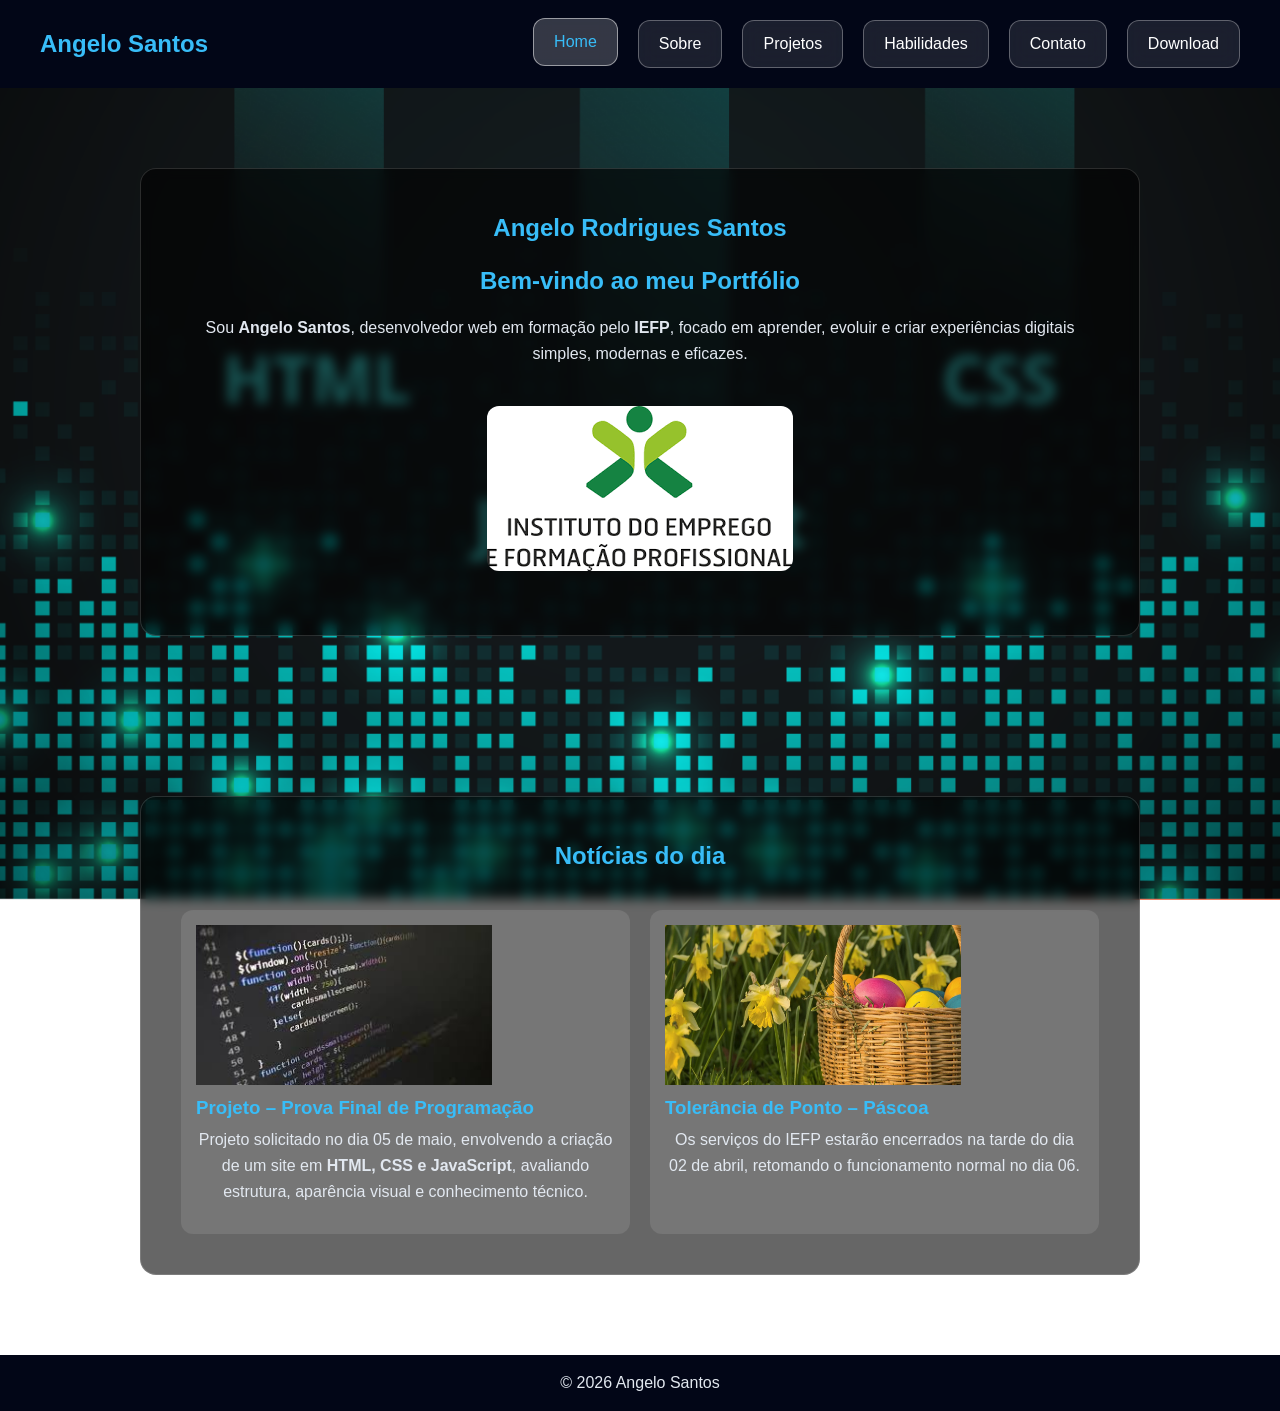
<file: index.html>
<!DOCTYPE html>
<html lang="pt">
<head>
    <meta charset="UTF-8">
    <meta name="viewport" content="width=device-width, initial-scale=1.0">
    <title>Angelo Santos | Portfólio</title>

    <link rel="stylesheet" href="style.css">
</head>

<body>

<header>
    <nav class="navbar">
        <div class="logo">Angelo Santos</div>
        <ul class="nav-links">
            <li><a href="index.html" class="active">Home</a></li>
            <li><a href="sobre.html">Sobre</a></li>
            <li><a href="projeto.html">Projetos</a></li>
            <li><a href="habilidades.html">Habilidades</a></li>
            <li><a href="contactos.html">Contato</a></li>
            <li><a href="download.html">Download</a></li>
        </ul>
    </nav>
</header>

<main>

    <!-- HERO / HOME -->
    <section class="section" id="home">
        <div class="glass-box">

            <h1><strong>Angelo Rodrigues Santos</strong></h1>
            <h2>Bem-vindo ao meu Portfólio</h2>

            <p>
                Sou <strong>Angelo Santos</strong>, desenvolvedor web em formação
                pelo <strong>IEFP</strong>, focado em aprender, evoluir e criar
                experiências digitais simples, modernas e eficazes.
            </p>

            <a href="https://www.iefp.pt" target="_blank" rel="noopener noreferrer">
    <img
        src="Imagens/IEFP.jpg"
        alt="Logotipo do IEFP"
        class="home-img"
    >
</a>

        </div>
    </section>

    <!-- NOTÍCIAS -->
    <section class="section">
        <div class="glass-box">

            <h2 class="noticias-titulo">Notícias do dia</h2>

            <div class="container-noticias">

                <article class="noticia">
                    <img src="Imagens/WEB.jpg" alt="Projeto Web">
                    <div class="conteudo">
                        <h3>Projeto – Prova Final de Programação</h3>
                        <p>
                            Projeto solicitado no dia 05 de maio, envolvendo a
                            criação de um site em <strong>HTML, CSS e JavaScript</strong>,
                            avaliando estrutura, aparência visual e conhecimento técnico.
                        </p>
                    </div>
                </article>

                <article class="noticia">
                    <img src="Imagens/pascoa.jpg" alt="Páscoa IEFP">
                    <div class="conteudo">
                        <h3>Tolerância de Ponto – Páscoa</h3>
                        <p>
                            Os serviços do IEFP estarão encerrados na tarde do dia
                            02 de abril, retomando o funcionamento normal no dia 06.
                        </p>
                    </div>
                </article>

            </div>

        </div>
    </section>

</main>

<footer class="footer">
    <p>&copy; 2026 Angelo Santos</p>
</footer>

</body>
</html>
</file>
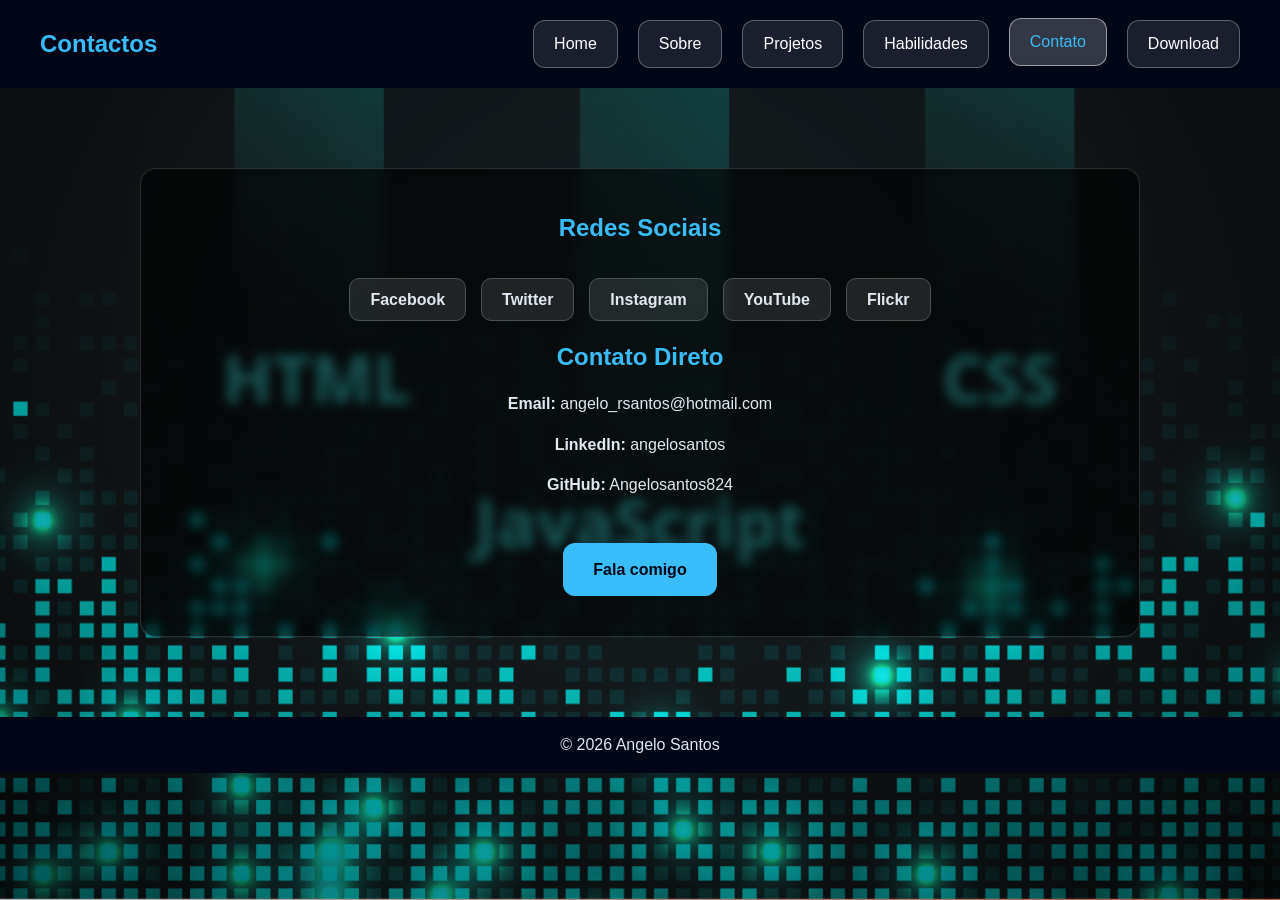
<file: Contactos.html>
<!DOCTYPE html>
<html lang="pt">
<head>
    <meta charset="UTF-8">
    <meta name="viewport" content="width=device-width, initial-scale=1.0">
    <title>Angelo Santos</title>

    <link rel="stylesheet" href="style.css">
</head>

<body>

<header>
    <nav class="navbar">
        <div class="logo">Contactos</div>
        <ul class="nav-links">
            <li><a href="index.html">Home</a></li>
            <li><a href="sobre.html">Sobre</a></li>
            <li><a href="projeto.html">Projetos</a></li>
            <li><a href="habilidades.html">Habilidades</a></li>
            <li><a href="contactos.html" class="active">Contato</a></li>
            <li><a href="download.html">Download</a></li>
        </ul>
    </nav>
</header>

<main>

    <section class="section" id="contato">
        <div class="glass-box">

            <h2>Redes Sociais</h2>

            <ul class="social-list">
                <li><a href="https://www.facebook.com/angelorsantos" target="_blank">Facebook</a></li>
                <li><a href="https://twitter.com/angelossantos/" target="_blank">Twitter</a></li>
                <li><a href="https://www.instagram.com/angelosantos/" target="_blank">Instagram</a></li>
                <li><a href="https://www.youtube.com/user/angelosantos824" target="_blank">YouTube</a></li>
                <li><a href="https://www.flickr.com/photos/angelosantos/albums" target="_blank">Flickr</a></li>
            </ul>

            <h2>Contato Direto</h2>
            <p><strong>Email:</strong> angelo_rsantos@hotmail.com</p>
            <p><strong>LinkedIn:</strong> angelosantos</p>
            <p><strong>GitHub:</strong> Angelosantos824</p>

            <div class="fala-comigo">
                <a href="formulario.html">Fala comigo</a>
            </div>

        </div>
    </section>

</main>

<footer class="footer">
    <p>&copy; 2026 Angelo Santos</p>
</footer>

</body>
</html>
</file>
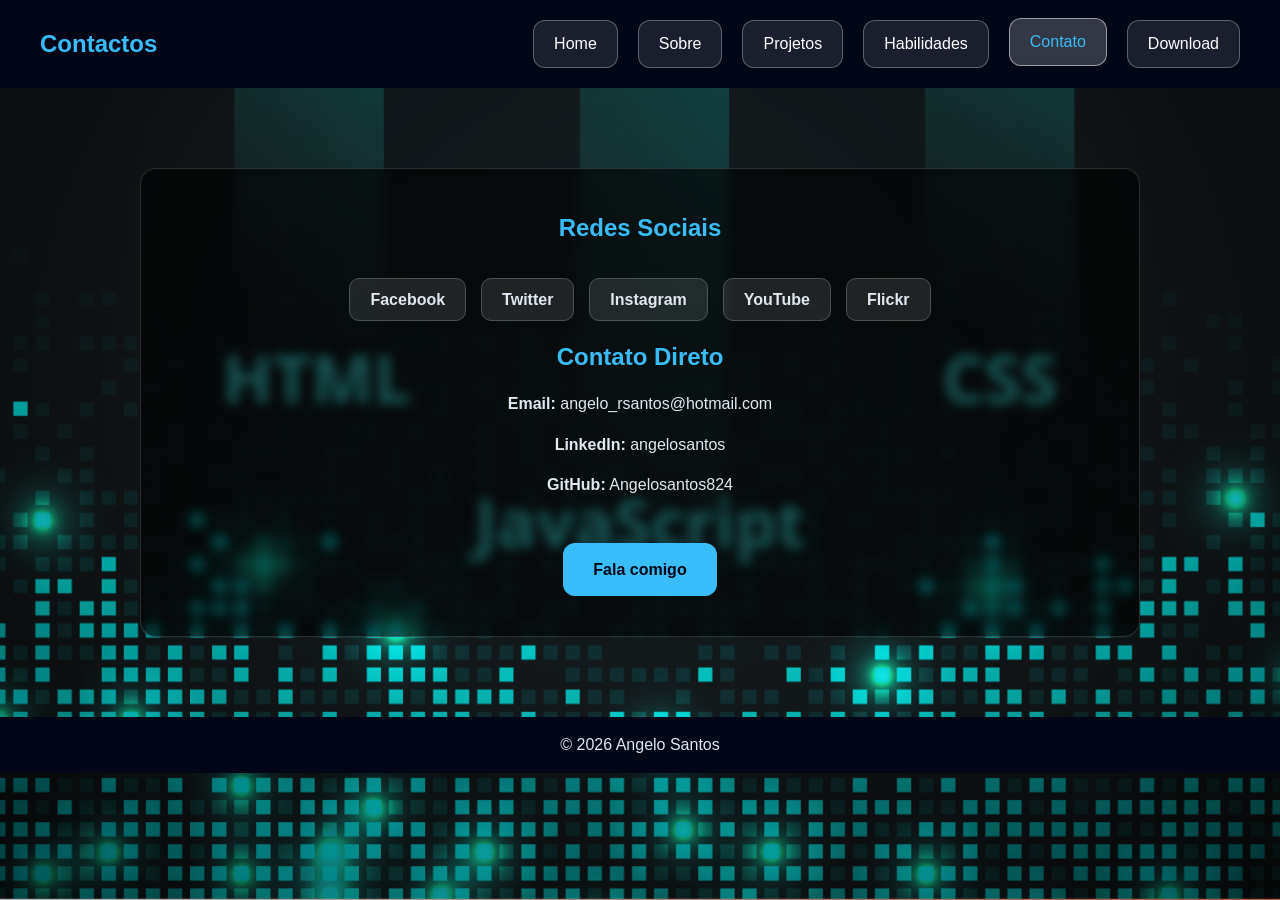
<file: contactos.html>
<!DOCTYPE html>
<html lang="pt">
<head>
    <meta charset="UTF-8">
    <meta name="viewport" content="width=device-width, initial-scale=1.0">
    <title>Angelo Santos</title>

    <link rel="stylesheet" href="style.css">
</head>

<body>

<header>
    <nav class="navbar">
        <div class="logo">Contactos</div>
        <ul class="nav-links">
            <li><a href="index.html">Home</a></li>
            <li><a href="sobre.html">Sobre</a></li>
            <li><a href="projeto.html">Projetos</a></li>
            <li><a href="habilidades.html">Habilidades</a></li>
            <li><a href="contactos.html" class="active">Contato</a></li>
            <li><a href="download.html">Download</a></li>
        </ul>
    </nav>
</header>

<main>

    <section class="section" id="contato">
        <div class="glass-box">

            <h2>Redes Sociais</h2>

            <ul class="social-list">
                <li><a href="https://www.facebook.com/angelorsantos" target="_blank">Facebook</a></li>
                <li><a href="https://twitter.com/angelossantos/" target="_blank">Twitter</a></li>
                <li><a href="https://www.instagram.com/angelosantos/" target="_blank">Instagram</a></li>
                <li><a href="https://www.youtube.com/user/angelosantos824" target="_blank">YouTube</a></li>
                <li><a href="https://www.flickr.com/photos/angelosantos/albums" target="_blank">Flickr</a></li>
            </ul>

            <h2>Contato Direto</h2>
            <p><strong>Email:</strong> angelo_rsantos@hotmail.com</p>
            <p><strong>LinkedIn:</strong> angelosantos</p>
            <p><strong>GitHub:</strong> Angelosantos824</p>

            <div class="fala-comigo">
                <a href="formulario.html">Fala comigo</a>
            </div>

        </div>
    </section>

</main>

<footer class="footer">
    <p>&copy; 2026 Angelo Santos</p>
</footer>

</body>
</html>
</file>
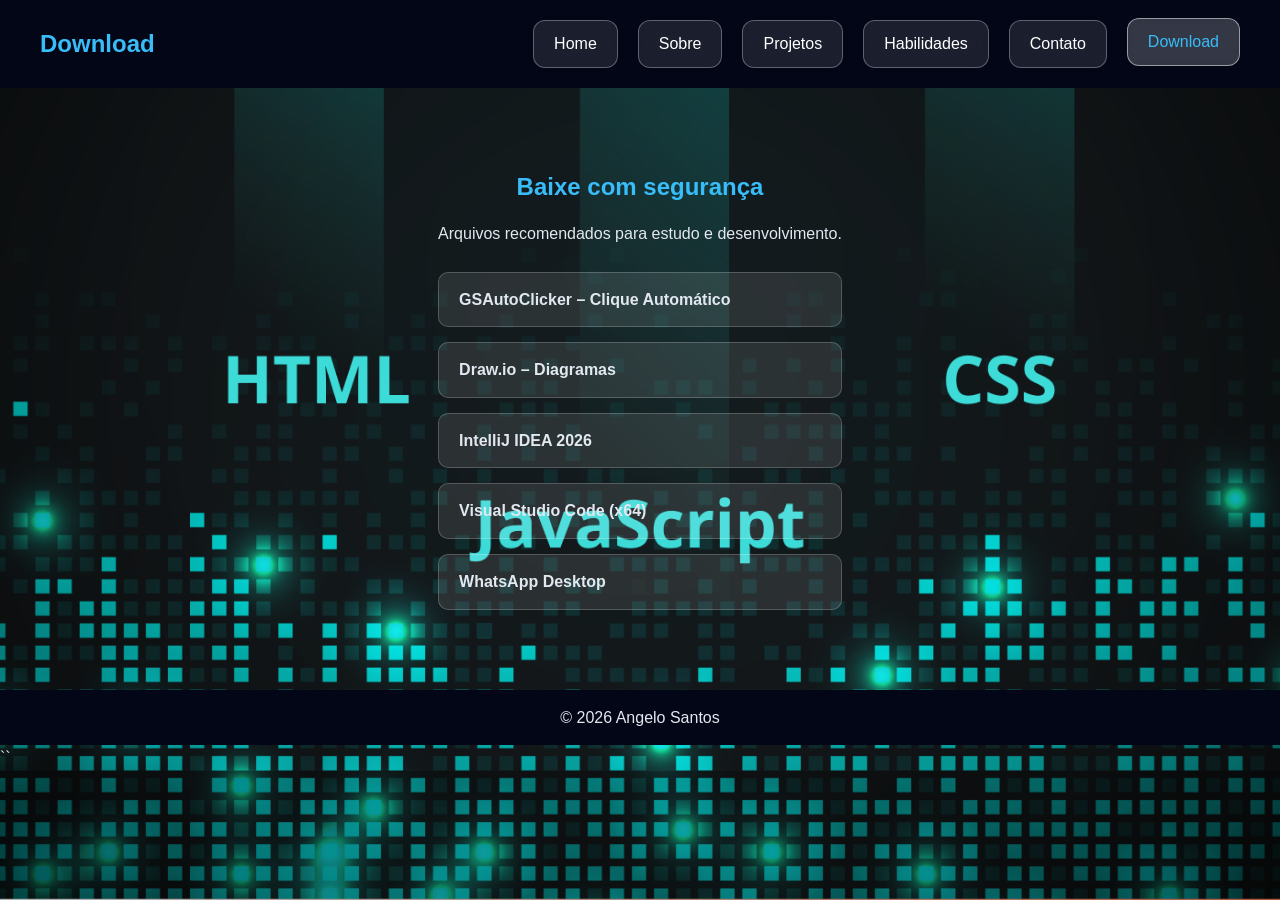
<file: download.html>
<!DOCTYPE html>
<html lang="pt">
<head>
    <meta charset="UTF-8">
    <meta name="viewport" content="width=device-width, initial-scale=1.0">
    <title>Angelo Santos</title>

    <link rel="stylesheet" href="style.css">
</head>

<body>

<header>
    <nav class="navbar">
        <div class="logo">Download</div>
        <ul class="nav-links">
            <li><a href="index.html">Home</a></li>
            <li><a href="sobre.html">Sobre</a></li>
            <li><a href="projeto.html">Projetos</a></li>
            <li><a href="habilidades.html">Habilidades</a></li>
            <li><a href="contactos.html">Contato</a></li>
            <li><a href="download.html" class="active">Download</a></li>
        </ul>
    </nav>
</header>

<main>

    <section class="section">
        <div class=""> <!--retirei o glass-box para ficar mais simples, mas posso voltar a colocar se quiseres -->

            <h2>Baixe com segurança</h2>
            <p>Arquivos recomendados para estudo e desenvolvimento.</p>

            <ul class="download-list">
                <li>
                    <a href="arquivos/GSAutoClicker.exe" download>
                        GSAutoClicker – Clique Automático
                    </a>
                </li>
                <li>
                    <a href="arquivos/draw.io-29.6.1-windows-installer.exe" download>
                        Draw.io – Diagramas
                    </a>
                </li>
                <li>
                    <a href="arquivos/idea-2026.1 (1).exe" download>
                        IntelliJ IDEA 2026
                    </a>
                </li>
                <li>
                    <a href="arquivos/VSCodeUserSetup-x64-1.112.0.exe" download>
                        Visual Studio Code (x64)
                    </a>
                </li>
                <li>
                    <a href="arquivos/WhatsApp Installer.exe" download>
                        WhatsApp Desktop
                    </a>
                </li>
            </ul>

        </div>
    </section>

</main>

<footer class="footer">
    <p>&copy; 2026 Angelo Santos</p>
</footer>

</body>
</html>
``
</file>
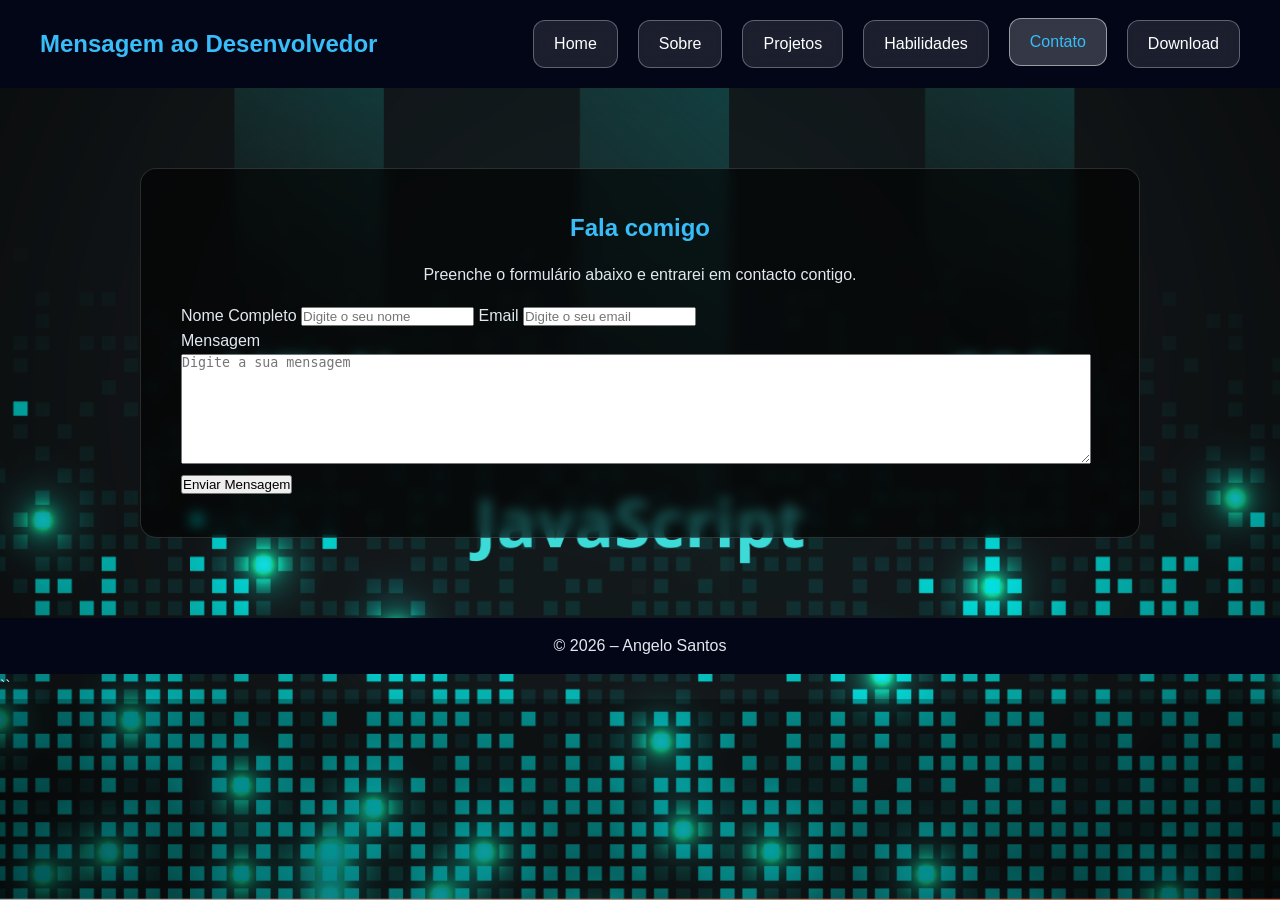
<file: formulario.html>
<!DOCTYPE html>
<html lang="pt">
<head>
    <meta charset="UTF-8">
    <meta name="viewport" content="width=device-width, initial-scale=1.0">
    <title>Angelo Santos</title>

    <link rel="stylesheet" href="style.css">
</head>

<body>

<header>
    <nav class="navbar">
        <div class="logo">Mensagem ao Desenvolvedor</div>
        <ul class="nav-links">
            <li><a href="index.html">Home</a></li>
            <li><a href="sobre.html">Sobre</a></li>
            <li><a href="projeto.html">Projetos</a></li>
            <li><a href="habilidades.html">Habilidades</a></li>
            <li><a href="contactos.html" class="active">Contato</a></li>
            <li><a href="download.html">Download</a></li>
        </ul>
    </nav>
</header>

<main>

    <section class="section">
        <div class="glass-box">

            <h1>Fala comigo</h1>
            <p>Preenche o formulário abaixo e entrarei em contacto contigo.</p>

            <form class="contact-form">

                <label for="nome">Nome Completo</label>
                <input 
                    type="text"
                    id="nome"
                    name="nome"
                    placeholder="Digite o seu nome"
                    required
                    minlength="5"
                    maxlength="100"
                    style="margin-right:auto;"
                >

                <label for="email">Email</label>
                <input
                    type="email"
                    id="email"
                    name="email"
                    placeholder="Digite o seu email"
                    style="margin-right:auto;"
                    required
                >
<br>
                <label for="mensagem">Mensagem</label>
                <textarea
                    id="mensagem"
                    name="mensagem"
                    placeholder="Digite a sua mensagem"
                    required
                    minlength="50"
                    maxlength="900"
                    style="width: 910px; height: 110px;"
                ></textarea>
<br>
                <button type="submit">Enviar Mensagem</button>
                <style>
                    .contact-form {
                        display: block;
                        flex-direction: column;
                        gap: 15px;
                        margin: 0 auto;
                    }
                </style>

            </form>

        </div>
    </section>

</main>

<footer class="footer">
    <p>© 2026 – Angelo Santos</p>
</footer>

</body>
</html>
``
</file>
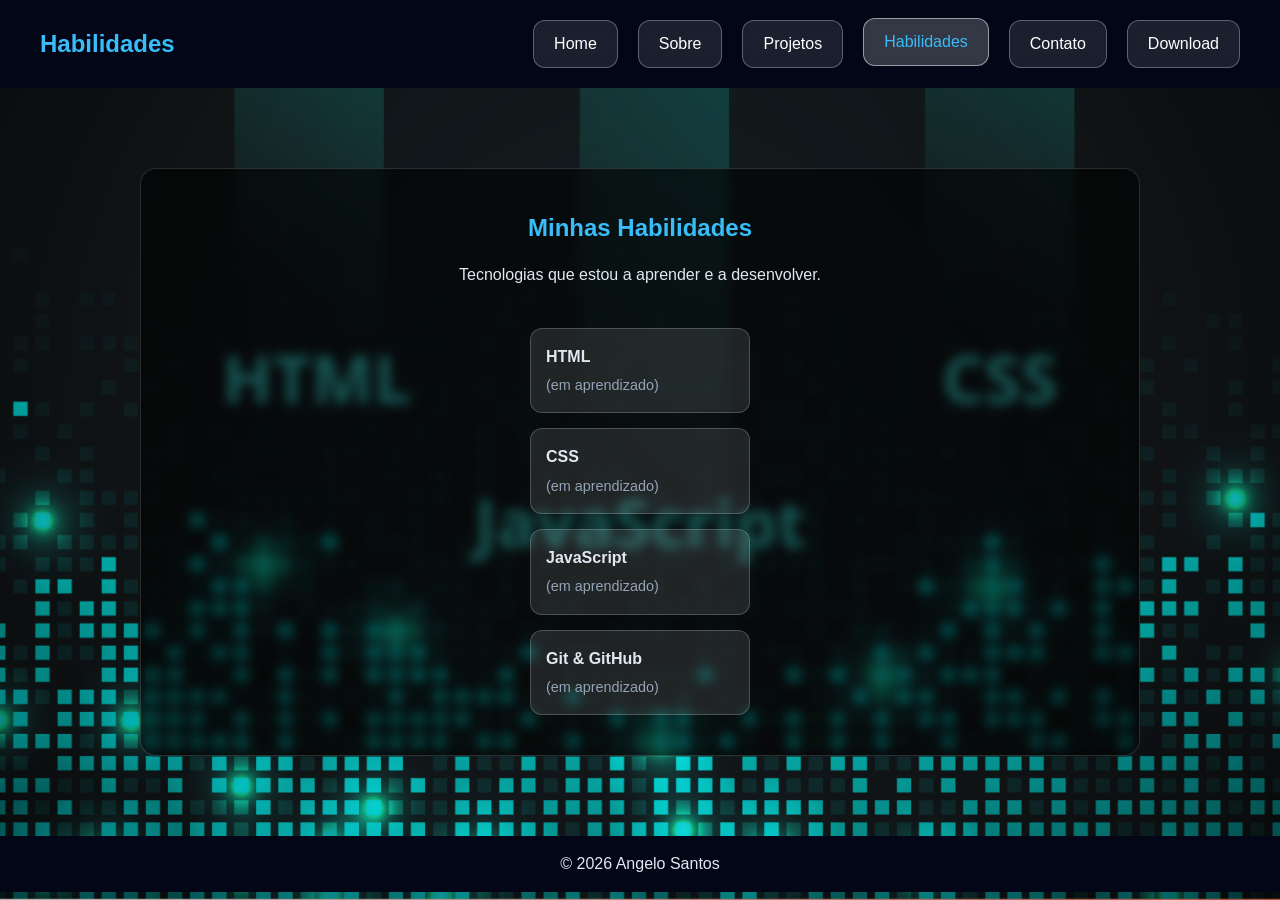
<file: habilidades.html>
<!DOCTYPE html>
<html lang="pt">
<head>
    <meta charset="UTF-8">
    <meta name="viewport" content="width=device-width, initial-scale=1.0">
    <title>Angelo Santos</title>

    <link rel="stylesheet" href="style.css">
</head>

<body>

<header>
    <nav class="navbar">
        <div class="logo">Habilidades</div>
        <ul class="nav-links">
            <li><a href="index.html">Home</a></li>
            <li><a href="sobre.html">Sobre</a></li>
            <li><a href="projeto.html">Projetos</a></li>
            <li><a href="habilidades.html" class="active">Habilidades</a></li>
            <li><a href="contactos.html">Contato</a></li>
            <li><a href="download.html">Download</a></li>
        </ul>
    </nav>
</header>

<main>

    <section class="section" id="habilidades">
        <div class="glass-box">

            <h2>Minhas Habilidades</h2>
            <p>Tecnologias que estou a aprender e a desenvolver.</p>

            <ul class="skills-list">
                <li>HTML <span>(em aprendizado)</span></li>
                <li>CSS <span>(em aprendizado)</span></li>
                <li>JavaScript <span>(em aprendizado)</span></li>
                <li>Git & GitHub <span>(em aprendizado)</span></li>
            </ul>

        </div>
    </section>

</main>

<footer class="footer">
    <p>&copy; 2026 Angelo Santos</p>
</footer>

</body>
</html>
</file>
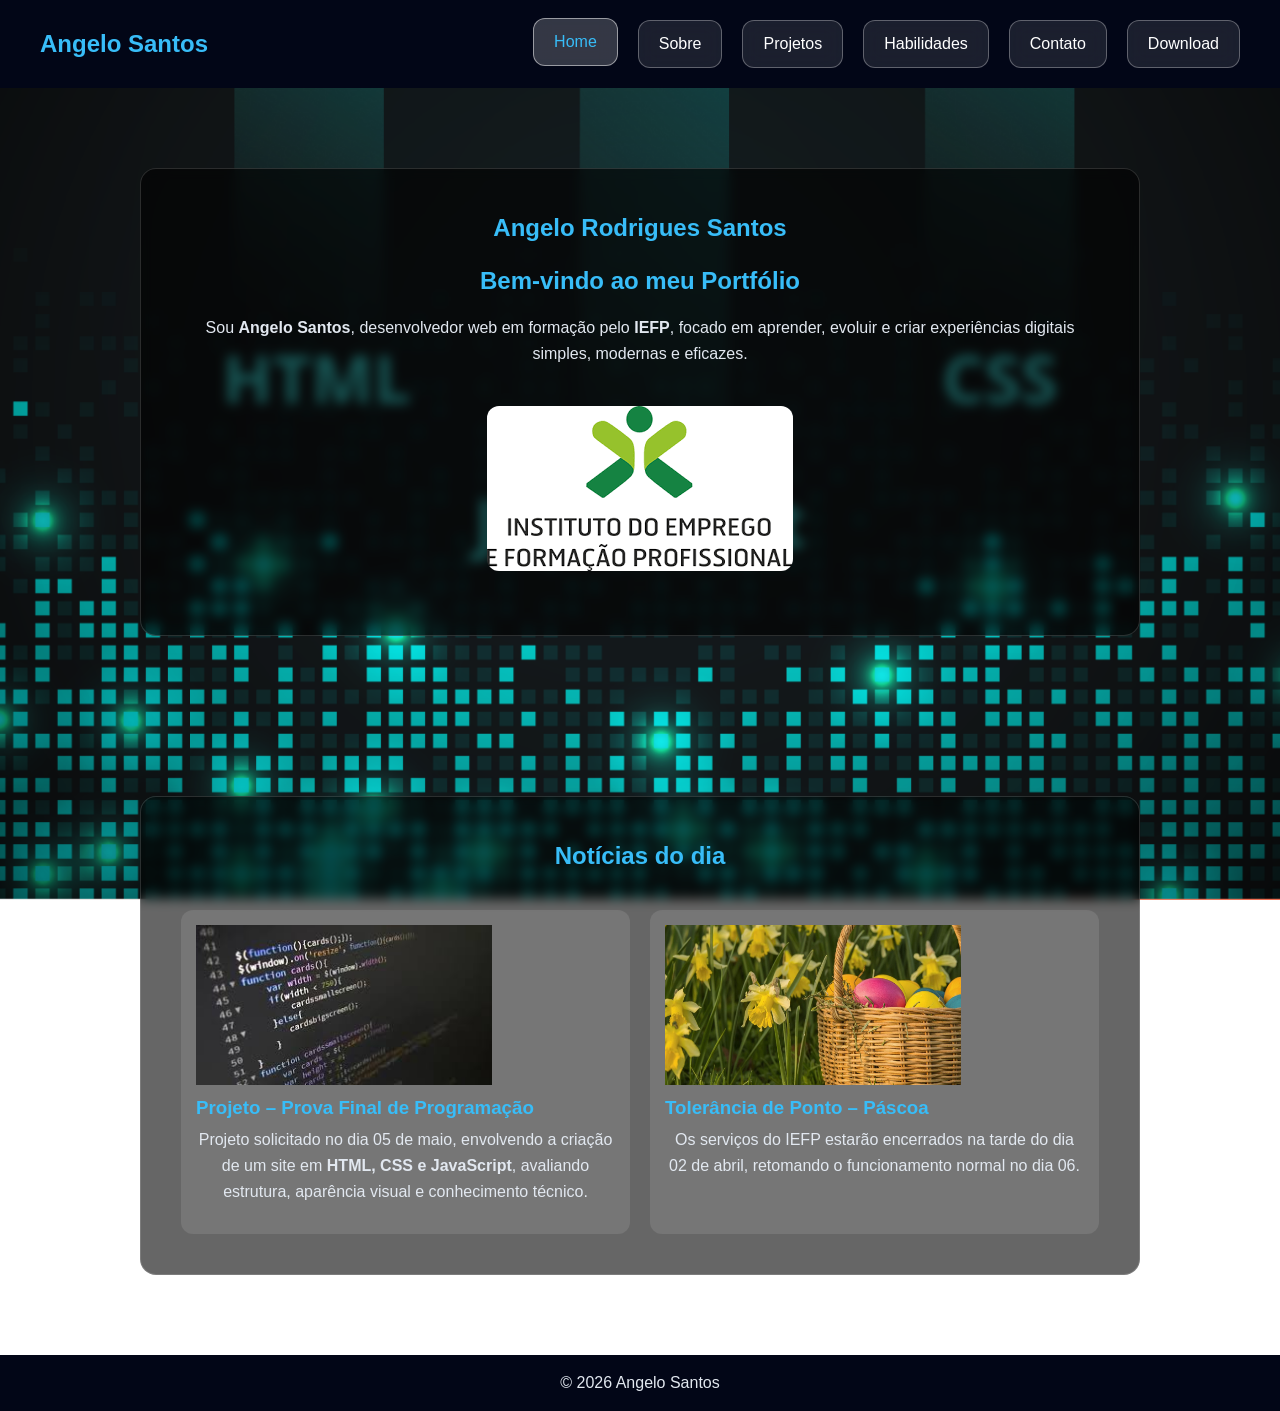
<file: Home.html>
<!DOCTYPE html>
<html lang="pt">
<head>
    <meta charset="UTF-8">
    <meta name="viewport" content="width=device-width, initial-scale=1.0">
    <title>Angelo Santos | Portfólio</title>

    <link rel="stylesheet" href="style.css">
</head>

<body>

<header>
    <nav class="navbar">
        <div class="logo">Angelo Santos</div>
        <ul class="nav-links">
            <li><a href="Home.html" class="active">Home</a></li>
            <li><a href="sobre.html">Sobre</a></li>
            <li><a href="projeto.html">Projetos</a></li>
            <li><a href="habilidades.html">Habilidades</a></li>
            <li><a href="Contactos.html">Contato</a></li>
            <li><a href="download.html">Download</a></li>
        </ul>
    </nav>
</header>

<main>

    <!-- HERO / HOME -->
    <section class="section" id="home">
        <div class="glass-box">

            <h1><strong>Angelo Rodrigues Santos</strong></h1>
            <h2>Bem-vindo ao meu Portfólio</h2>

            <p>
                Sou <strong>Angelo Santos</strong>, desenvolvedor web em formação
                pelo <strong>IEFP</strong>, focado em aprender, evoluir e criar
                experiências digitais simples, modernas e eficazes.
            </p>

            <a href="https://www.iefp.pt" target="_blank" rel="noopener noreferrer">
    <img
        src="Imagens/IEFP.jpg"
        alt="Logotipo do IEFP"
        class="home-img"
    >
</a>

        </div>
    </section>

    <!-- NOTÍCIAS -->
    <section class="section">
        <div class="glass-box">

            <h2 class="noticias-titulo">Notícias do dia</h2>

            <div class="container-noticias">

                <article class="noticia">
                    <img src="Imagens/WEB.jpg" alt="Projeto Web">
                    <div class="conteudo">
                        <h3>Projeto – Prova Final de Programação</h3>
                        <p>
                            Projeto solicitado no dia 05 de maio, envolvendo a
                            criação de um site em <strong>HTML, CSS e JavaScript</strong>,
                            avaliando estrutura, aparência visual e conhecimento técnico.
                        </p>
                    </div>
                </article>

                <article class="noticia">
                    <img src="Imagens/pascoa.jpg" alt="Páscoa IEFP">
                    <div class="conteudo">
                        <h3>Tolerância de Ponto – Páscoa</h3>
                        <p>
                            Os serviços do IEFP estarão encerrados na tarde do dia
                            02 de abril, retomando o funcionamento normal no dia 06.
                        </p>
                    </div>
                </article>

            </div>

        </div>
    </section>

</main>

<footer class="footer">
    <p>&copy; 2026 Angelo Santos</p>
</footer>

</body>
</html>
</file>
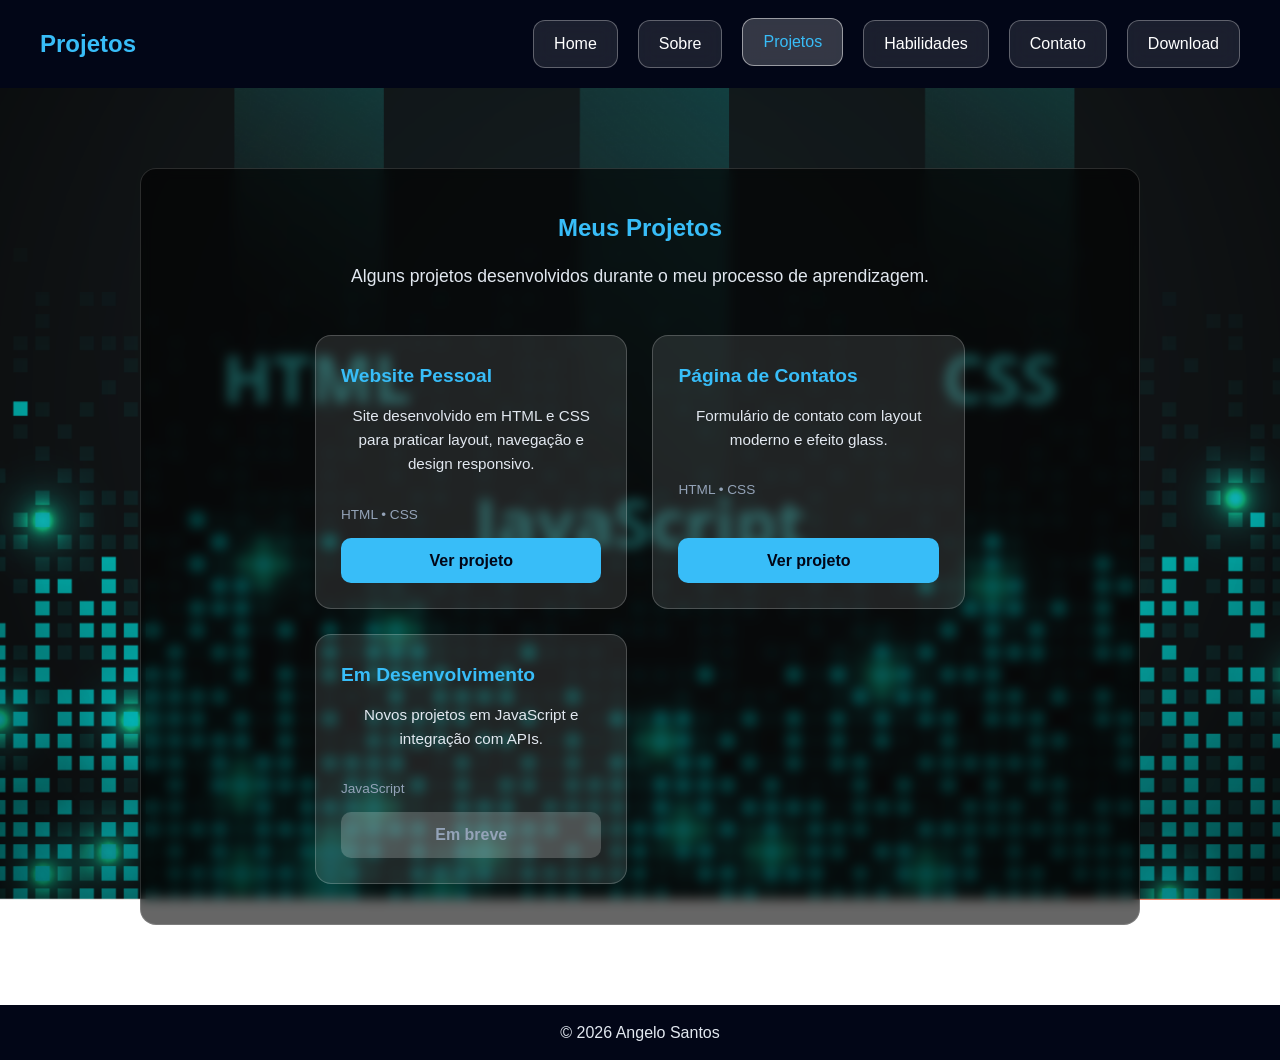
<file: projeto.html>
<!DOCTYPE html>
<html lang="pt">
<head>
    <meta charset="UTF-8">
    <meta name="viewport" content="width=device-width, initial-scale=1.0">
    <title>Angelo Santos</title>

    <link rel="stylesheet" href="style.css">
</head>

<body>

<header>
    <nav class="navbar">
        <div class="logo">Projetos</div>
        <ul class="nav-links">
            <li><a href="index.html">Home</a></li>
            <li><a href="sobre.html">Sobre</a></li>
            <li><a href="projeto.html" class="active">Projetos</a></li>
            <li><a href="habilidades.html">Habilidades</a></li>
            <li><a href="contactos.html">Contato</a></li>
            <li><a href="download.html">Download</a></li>
        </ul>
    </nav>
</header>

<main>

    <section class="section" id="projetos">
    <div class="glass-box">

        <h2>Meus Projetos</h2>
        <p class="intro-projetos">
            Alguns projetos desenvolvidos durante o meu processo de aprendizagem.
        </p>

        <div class="projects-grid">
            <!-- cria link interno para cada projeto -->
            <!-- projeto 1 -->
            <div class="project-card">
                <h3>Website Pessoal</h3>
                <p>
                    Site desenvolvido em HTML e CSS para praticar layout,
                    navegação e design responsivo.
                </p>
                <span class="tech">HTML • CSS</span>
                <a href="#" class="project-link">Ver projeto</a>
            </div>

            <!-- projeto 2 -->
            <div class="project-card">
                <h3>Página de Contatos</h3>
                <p>
                    Formulário de contato com layout moderno e efeito glass.
                </p>
                <span class="tech">HTML • CSS</span>
                <a href="#" class="project-link">Ver projeto</a>
            </div>

            <!-- projeto 3 -->
            <div class="project-card">
                <h3>Em Desenvolvimento</h3>
                <p>
                    Novos projetos em JavaScript e integração com APIs.
                </p>
                <span class="tech">JavaScript</span>
                <a href="#" class="project-link disabled">Em breve</a>
            </div>

        </div>

    </div>
</section>

</main>

<footer class="footer">
    <p>&copy; 2026 Angelo Santos</p>
</footer>

</body>
</html>
</file>
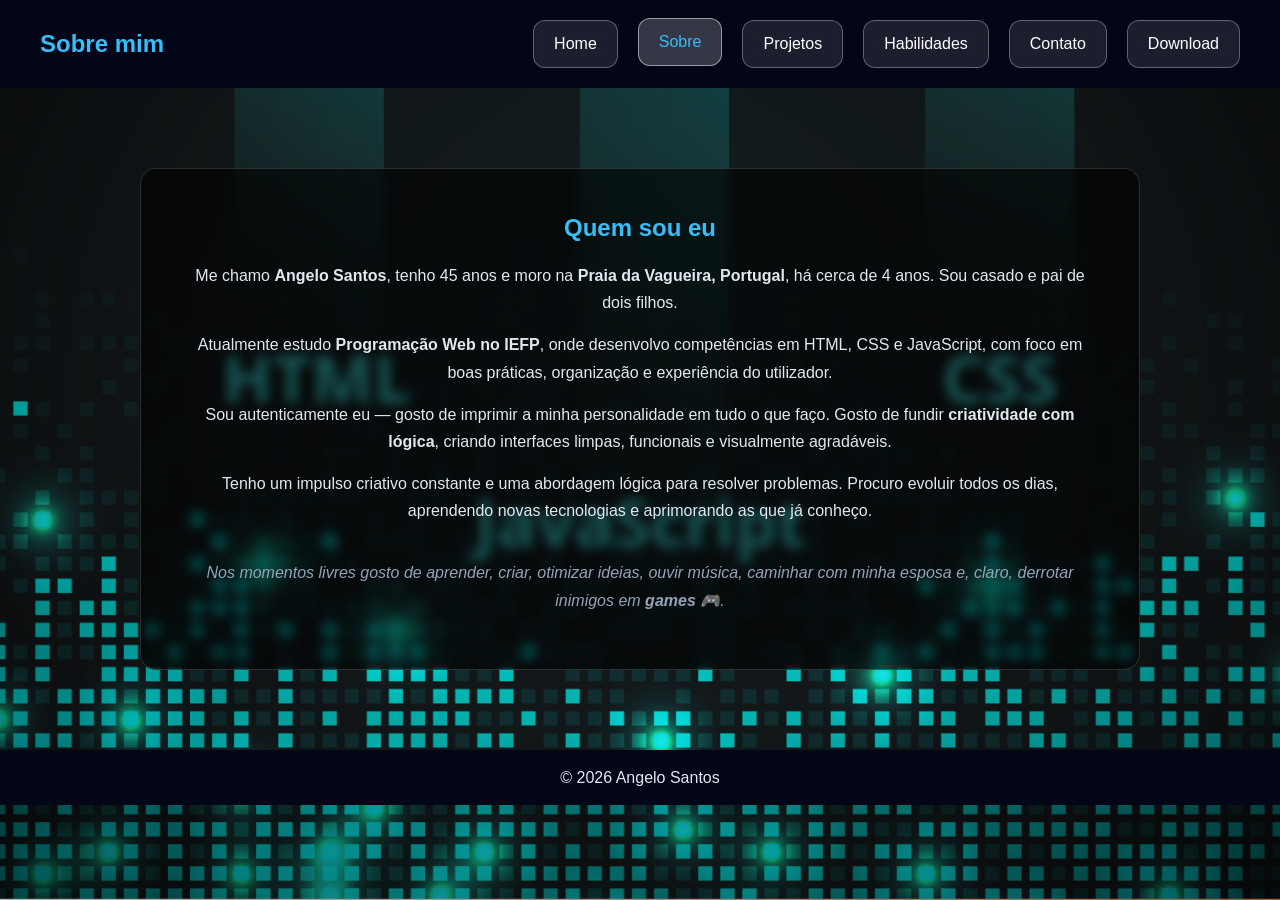
<file: Sobre.html>
<!DOCTYPE html>
<html lang="pt">
<head>
    <meta charset="UTF-8">
    <meta name="viewport" content="width=device-width, initial-scale=1.0">
    <title>Angelo Santos</title>

    <link rel="stylesheet" href="style.css">
</head>

<body>

<header>
    <nav class="navbar">
        <div class="logo">Sobre mim</div>
        <ul class="nav-links">
            <li><a href="index.html">Home</a></li>
            <li><a href="sobre.html" class="active">Sobre</a></li>
            <li><a href="projeto.html">Projetos</a></li>
            <li><a href="habilidades.html">Habilidades</a></li>
            <li><a href="Contactos.html">Contato</a></li>
            <li><a href="download.html">Download</a></li>
        </ul>
    </nav>
</header>

<main>

    <section class="section" id="sobre">
        <div class="glass-box">

            <h2>Quem sou eu</h2>

            <p>
                Me chamo <strong>Angelo Santos</strong>, tenho 45 anos e moro na
                <strong>Praia da Vagueira, Portugal</strong>, há cerca de 4 anos.
                Sou casado e pai de dois filhos.
            </p>

            <p>
                Atualmente estudo <strong>Programação Web no IEFP</strong>,
                onde desenvolvo competências em HTML, CSS e JavaScript,
                com foco em boas práticas, organização e experiência do utilizador.
            </p>

            <p>
                Sou autenticamente eu — gosto de imprimir a minha personalidade
                em tudo o que faço. Gosto de fundir <strong>criatividade com lógica</strong>,
                criando interfaces limpas, funcionais e visualmente agradáveis.
            </p>

            <p>
                Tenho um impulso criativo constante e uma abordagem lógica
                para resolver problemas. Procuro evoluir todos os dias,
                aprendendo novas tecnologias e aprimorando as que já conheço.
            </p>

            <p class="sobre-extra">
                Nos momentos livres gosto de aprender, criar, otimizar ideias,
                ouvir música, caminhar com minha esposa e, claro,
                derrotar inimigos em <strong>games 🎮</strong>.
            </p>

        </div>
    </section>

</main>

<footer class="footer">
    <p>&copy; 2026 Angelo Santos</p>
</footer>

</body>
</html>
</file>
<file: style.css>
/* =========================
   RESET GLOBAL
========================= */
* {
    margin: 0;
    padding: 0;
    box-sizing: border-box;
}

/* =========================
   BODY + BACKGROUND
========================= */
html, body {
    min-height: 100%;
    font-family: Arial, Helvetica, sans-serif;
    color: #e2e8f0;
    line-height: 1.6;

    background: url("Imagens/fundo.avif") no-repeat center center fixed;
    background-size: cover;
}


body::before {
    content: "";
    position: fixed;
    inset: 0;
    background: rgba(0, 0, 0, 0.25);
    z-index: -1;
}


/* NAVBAR */
.navbar {
    display: flex;
    justify-content: space-between;
    align-items: center;
    padding: 20px 40px;
    background: #020617;
    position: sticky;
    top: 0;
}

.logo {
    font-size: 1.5rem;
    font-weight: bold;
    color: #38bdf8;
}

/* BOTÕES ESTILO GLASS */
/* REMOVE MARCADORES E FAZ HORIZONTAL */
.nav-links {
    list-style: none;           /* remove bolinhas */
    display: flex;              /* coloca os itens na horizontal */
    gap: 20px;                  /* espaçamento entre botões */
    padding: 0;                 /* remove padding da UL */
    margin: 0;                  /* remove margin da UL */
}

/* BOTÕES ESTILO GLASS */
.nav-links a {
    display: inline-block;      /* garante que cada link seja bloco inline */
    text-decoration: none;
    color: #fff;
    background: rgba(255, 255, 255, 0.1); 
    padding: 10px 20px;
    border-radius: 12px;
    border: 1px solid rgba(255, 255, 255, 0.3);
    backdrop-filter: blur(10px);
    transition: 0.3s ease;
}
/* Título de Notícias estilo vidro */
.container-noticias {
    display: flex;
    gap: 20px;
}

.noticia {
    display: flex;
    width: 50%;
    gap: 10px;
    background: #151515;
    transition: 0.3s ease;
    padding: 10px;
    border-radius: 8px;
}

.noticia img {
    width: 150px;
    height: auto;
}

.conteudo {
    display: flex;
    flex-direction: column;
}

/* HOVER / ATIVO */
.nav-links a:hover,
.nav-links a.active {
    background: rgba(255, 255, 255, 0.2);
    color: #38bdf8;
    border-color: rgba(255, 255, 255, 0.5);
    transform: translateY(-2px);
}


/* =========================
   SECTIONS + GLASS BOX
========================= */
.section {
    padding: 80px 20px;
    display: flex;
    justify-content: center;
    align-items: center;
}

.glass-box {
    background: rgba(0,0,0,0.6);
    padding: 40px;
    border-radius: 16px;
    max-width: 1000px;
    width: 100%;
    border: 1px solid rgba(255,255,255,0.15);
    backdrop-filter: blur(6px);
     display: flex;
    flex-direction: column; 
    align-items: center;

}

/* TÍTULOS */
.section h1,
.section h2 {
    text-align: center;
    color: #38bdf8;
    margin-bottom: 15px;
}

/* PARÁGRAFOS */
.section p {
    text-align: center;
    margin-bottom: 15px;
}

/* =========================
   HOME
========================= */
#home .glass-box {
    display: flex;
    flex-direction: column;
    align-items: center;   /* centra texto + imagem */
}

.home-img {
    display: block;
    margin: 24px auto;
    max-width: 420px;
    width: auto;          /* 🔑 remove forçar largura */
    height: auto;         /* 🔑 mantém proporção */
    object-fit: contain;  /* 🔑 nunca distorce */
    border-radius: 12px;
}

/* =========================
   NOTÍCIAS
========================= */
.container-noticias {
    display: flex;
    flex-wrap: wrap;
    gap: 20px;
    margin-top: 20px;
    }

.noticia {
    display: block;
    gap: 15px;
    background: rgba(255,255,255,0.1);
    padding: 15px;
    border-radius: 12px;
    flex: 1 1 300px;
}

.noticia img {
    width: 296px;
    height: 160px;
}

.conteudo h3 {
    color: #38bdf8;
    margin-bottom: 5px;
}

/* Sobre */
#sobre p {
    margin-bottom: 15px;
    font-size: 1rem;
    line-height: 1.7;
}

.sobre-extra {
    margin-top: 20px;
    font-style: italic;
    color: #94a3b8;
}
/* MAIN PARA FLEX CRESCER */
main {
    flex: 1;
}

/* =========================
   DOWNLOADS
========================= */
.download-list {
    list-style: none;
    margin-top: 25px;
    padding: 0;
    display: flex;
    flex-direction: column;
    gap: 15px;
}

.download-list a {
    display: block;
    padding: 14px 20px;
    border-radius: 10px;
    background: rgba(255, 255, 255, 0.1);
    color: #e2e8f0;
    text-decoration: none;
    font-weight: bold;
    transition: 0.3s ease;
    border: 1px solid rgba(255, 255, 255, 0.2);
}

.download-list a:hover {
    background: rgba(56, 189, 248, 0.2);
    color: #38bdf8;
    transform: translateX(5px);
}

/* =========================
   HABILIDADES
========================= */
.skills-list {
    display: block;
    list-style: none;
    margin-top: 25px;
    padding: 0;
    display: grid;
    grid-template-columns: repeat(auto-fit, minmax(220px, 1fr));
    gap: 15px;
}

.skills-list li {
    background: rgba(255, 255, 255, 0.1);
    padding: 15px;
    border-radius: 12px;
    font-weight: bold;
    border: 1px solid rgba(255, 255, 255, 0.2);
    transition: 0.3s ease;
}

.skills-list li span {
    display: block;
    font-size: 0.9rem;
    font-weight: normal;
    color: #94a3b8;
    margin-top: 5px;
}

.skills-list li:hover {
    transform: translateY(-4px);
    background: rgba(56, 189, 248, 0.2);
    color: #38bdf8;
}


/* =========================
   CONTATOS
========================= */
.social-list {
    list-style: none;
    margin: 25px 0;
    padding: 0;
    display: flex;
    flex-wrap: wrap;
    justify-content: center;
    gap: 15px;
}

.social-list a {
    background: rgba(255, 255, 255, 0.1);
    padding: 12px 20px;
    border-radius: 10px;
    text-decoration: none;
    color: #e2e8f0;
    font-weight: bold;
    border: 1px solid rgba(255, 255, 255, 0.2);
    transition: 0.3s ease;
}

.social-list a:hover {
    background: rgba(56, 189, 248, 0.25);
    color: #38bdf8;
    transform: translateY(-2px);
}

/* Botão fala comigo */
.fala-comigo {
    margin-top: 30px;
    display: flex;
    justify-content: center;
}

.fala-comigo a {
    background: #38bdf8;
    color: #020617;
    padding: 14px 30px;
    border-radius: 12px;
    font-weight: bold;
    text-decoration: none;
    transition: 0.3s ease;
}

.fala-comigo a:hover {
    background: #0ea5e9;
    transform: translateY(-3px);
}

/* Projeto */
.intro-projetos {
    margin-bottom: 15px;
    font-size: 1.1rem;
    color: #e2e8f0;
}

.destaque {
    margin-top: 15px;
    font-style: italic;
    color: #94a3b8;
}

.projetos-placeholder {
    margin-top: 30px;
    padding: 25px;
    border-radius: 14px;
    background: rgba(255, 255, 255, 0.08);
    border: 1px dashed rgba(255, 255, 255, 0.3);
    font-weight: bold;
    color: #38bdf8;
}
/* GRID DOS PROJETOS */
.projects-grid {
    display: grid;
    grid-template-columns: repeat(auto-fit, minmax(260px, 1fr));
    gap: 25px;
    margin-top: 30px;
}

/* CARD */
.project-card {
    background: rgba(255, 255, 255, 0.1);
    border-radius: 16px;
    padding: 25px;
    border: 1px solid rgba(255, 255, 255, 0.2);
    transition: 0.3s ease;
    display: flex;
    flex-direction: column;
    gap: 12px;
}

/* HOVER */
.project-card:hover {
    transform: translateY(-6px);
    background: rgba(56, 189, 248, 0.15);
}

/* TÍTULO */
.project-card h3 {
    color: #38bdf8;
    font-size: 1.2rem;
}

/* TEXTO */
.project-card p {
    color: #e2e8f0;
    font-size: 0.95rem;
}

/* TECNOLOGIAS */
.tech {
    font-size: 0.85rem;
    color: #94a3b8;
}

/* LINK */
.project-link {
    margin-top: auto;
    text-decoration: none;
    text-align: center;
    padding: 10px;
    border-radius: 10px;
    background: #38bdf8;
    color: #020617;
    font-weight: bold;
    transition: 0.3s ease;
}

.project-link:hover {
    background: #0ea5e9;
}

/* LINK DESATIVADO */
.project-link.disabled {
    background: rgba(255, 255, 255, 0.2);
    color: #94a3b8;
    pointer-events: none;
}
/* FOOTER FIXO */
.footer {
    background: #020617;
    color: #e2e8f0;
    text-align: center;
    bottom: 0px;
    padding: 15px;
}


/* =========================
   ANIMAÇÕES SUAVES (GLOBAL)
========================= */

/* Animação base */
@keyframes fadeUp {
    from {
        opacity: 0;
        transform: translateY(20px);
    }
    to {
        opacity: 1;
        transform: translateY(0);
    }
}

/* Aplicar animação a todas as seções */
.section {
    animation: fadeUp 0.8s ease both;
}

/* =========================
   GLASS BOX (entrada suave)
========================= */
.glass-box {
    animation: fadeUp 1s ease both;
}

/* =========================
   NAVBAR LINKS
========================= */
.nav-links a {
    transition: 
        background 0.3s ease,
        color 0.3s ease,
        transform 0.2s ease;
}

/* =========================
   CARDS (Projetos, Habilidades, Downloads)
========================= */
.project-card,
.skills-list li,
.download-list a,
.noticia,
.social-list a {
    transition: transform 0.3s ease, box-shadow 0.3s ease;
}

.project-card:hover,
.skills-list li:hover,
.download-list a:hover,
.noticia:hover,
.social-list a:hover {
    transform: translateY(-6px) scale(1.02);
    box-shadow: 0 12px 25px rgba(0,0,0,0.3);
}

/* =========================
   BOTÕES (Fala comigo, links)
========================= */
.project-link,
.fala-comigo a {
    transition: 
        background 0.3s ease,
        transform 0.2s ease,
        box-shadow 0.2s ease;
}

.project-link:hover,
.fala-comigo a:hover {
    transform: translateY(-3px);
    box-shadow: 0 8px 20px rgba(56,189,248,0.4);
}

/* ============================================
   IMAGENS (HOME / NOTÍCIAS) efeito zoom suave
=============================================== */
.home-img {
    transition: transform 0.3s ease;
}

.home-img:hover {
    transform: scale(1.05);
}

/* =========================
   TEXTO DESTAQUE
========================= */
h1, h2, h3 {
    animation: fadeUp 0.9s ease both;
}
</file>
